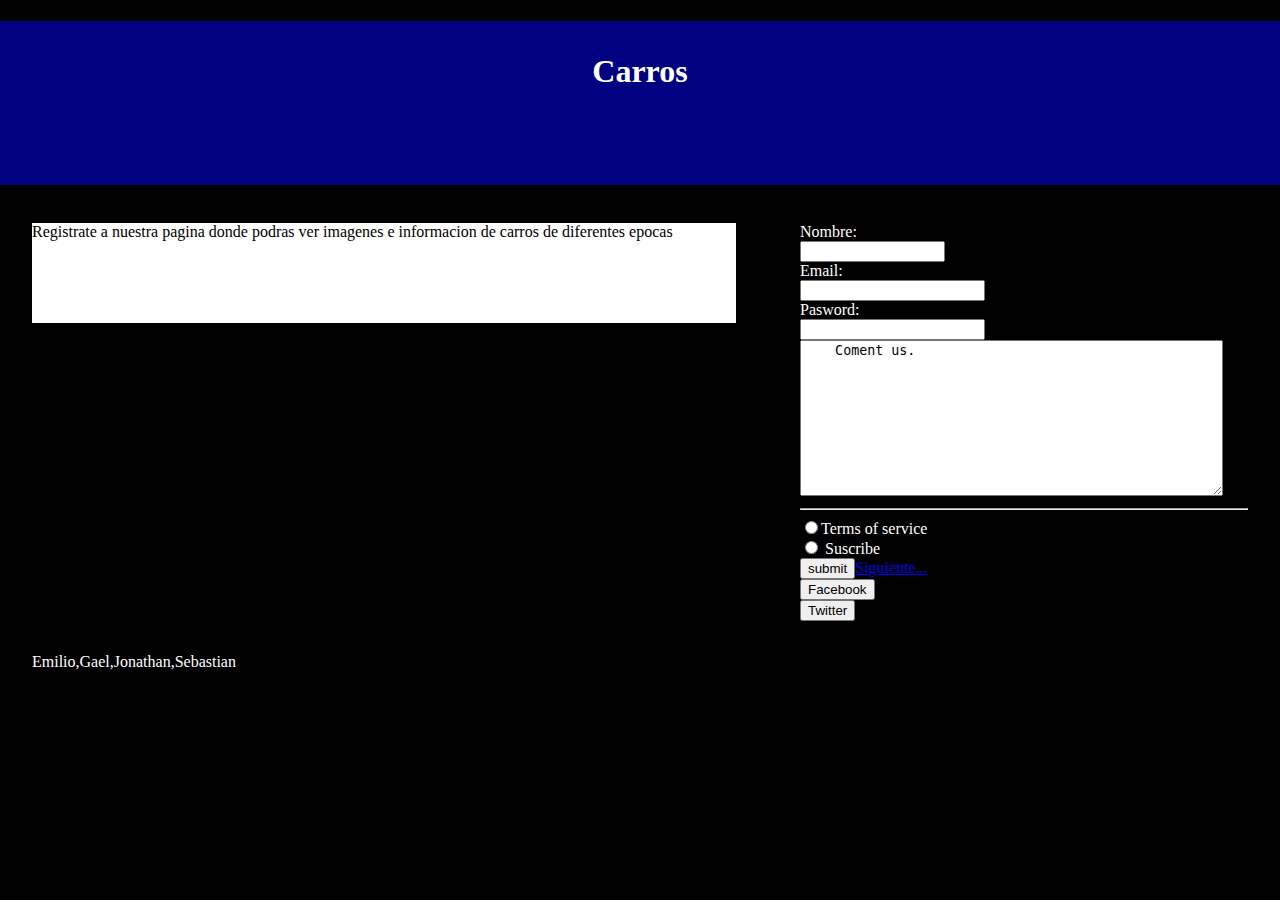
<file: index.html>
<!DOCTYPE html>
<html>
<head>
    <meta charset="UTF-8">
    <meta name="viewport" content="width=device-width">
    <title>Carros</title>
    <link rel="stylesheet" type="text/css" href="estilos4.css">
</head>
<body>
    <h1><header class="encabezado">Carros</header></h1>
    <section class="contenido">
         <article class="post">Registrate a nuestra pagina donde podras ver imagenes e informacion de carros de diferentes epocas</article>
    </section>
    <aside class="contenido-lateral">
<form>
    <label for="fname">Nombre:</label><br>
    <input type="text" id="fname" name="fname" placeholder=""size="15" maxlength="16" required><br>

    <label for="email">Email:</label><br>
    <input type="email" id="email" name="email" required><br>

    <label for="pwd">Pasword:</label><br>
    <input type="pasword" id="pwd" name="pwd" required><br>




    <textarea name="message" rows="10" cols="50">
    Coment us.
    </textarea>
    <hr>

    <input type="radio" id="male" name"terms" value="Terms of service"
    <label for="male">Terms of service</label><br>
    <input type="radio" id="female" name="suscribe" value="suscribe">
    <label for="female">Suscribe</label><br>

        <input type="submit" value="submit"><a href="segundapagina.html">Siguiente...</a><br>
    
    <input type="submit" value="Facebook"><br>
    <input type="submit" value="Twitter">    
</form>
</aside>
    <footer class="pie-pagina">Emilio,Gael,Jonathan,Sebastian</footer>
</body>
</html>
</file>
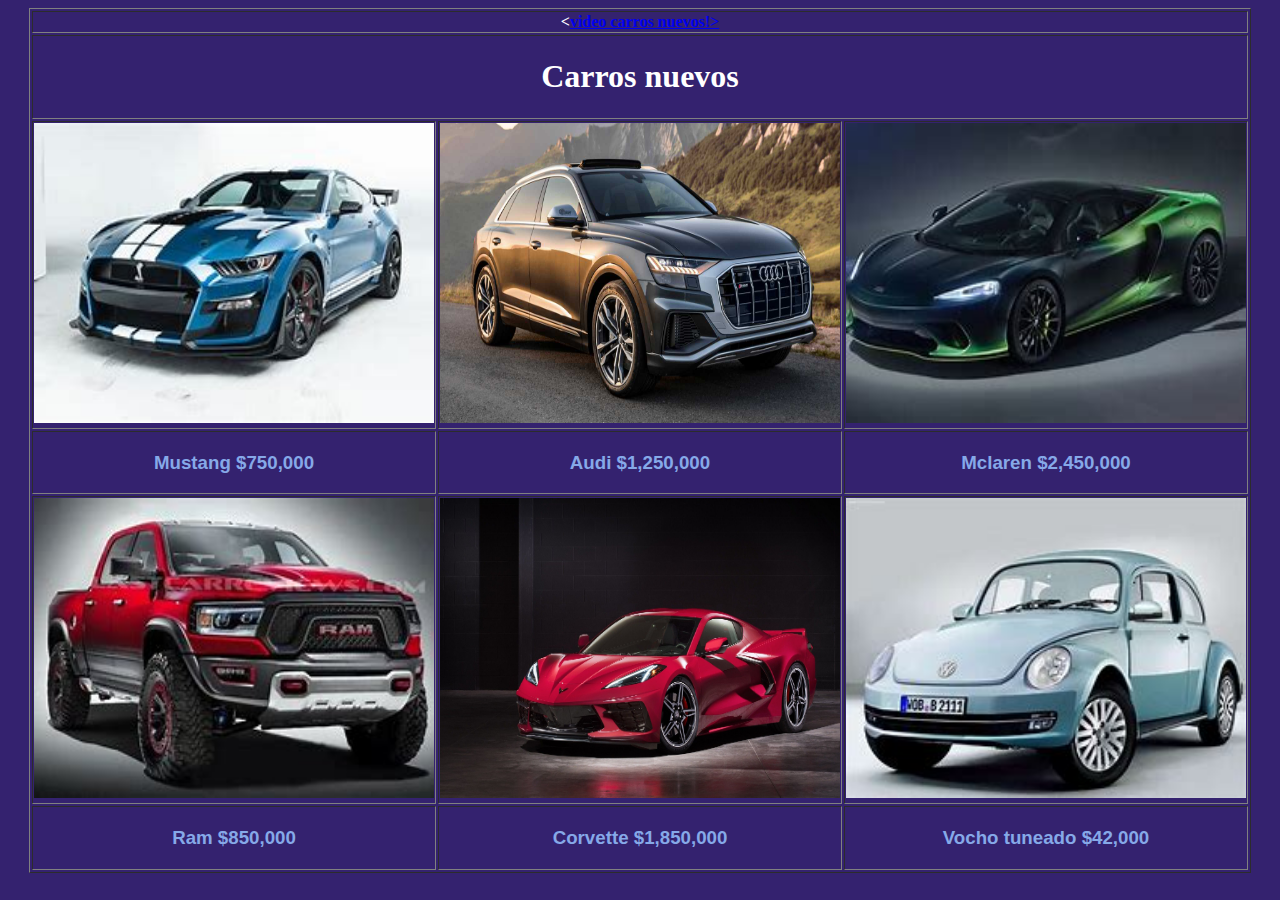
<file: carros nuevos.html>
<!DOCTYPE html>
<html>
<head>
	<title>Carros</title>
<link rel="stylesheet" type="text/css" href="estilos3.css">
</head>
<body>
<center>
<table border="1" width="1200">
<tr>
	<th colspan="4"><width="450" heigth="750"><<a href="https://youtu.be/ZsXeGKJKulg">video carros nuevos!></a>
 
</tr>
<tr>
	<th colspan="4"><h1>Carros nuevos</h1></th>
</tr>
<tr>
	<td><img src="mustang.jpg" height="300" width="400" /></td>
	<td><img src="audi.jpg" height="300" width="400" /></td>
	<td><img src="mclaren.jpg" height="300" width="400" /></td>
</tr>
<tr>
	<td style="text-align:center"><h3>Mustang $750,000</h3></td>
	<td style="text-align:center"><h3>Audi $1,250,000</h3></td>
	<td style="text-align:center"><h3>Mclaren $2,450,000</h3></td>
</tr>
<tr>
	<td><img src="ram.jpg" height="300" width="400" /></td>
	<td><img src="corvette.jpg" height="300" width="400" /></td>
	<td><img src="vbocho.jpg" height="300" width="400" /></td>
</tr>
<tr>
	<td style="text-align:center"><h3>Ram $850,000</h3></td>
	<td style="text-align:center"><h3>Corvette $1,850,000</h3></td>
	<td style="text-align:center"><h3>Vocho tuneado $42,000</h3></td>
</tr>
</table>
</center>
</body>
</html>
</file>
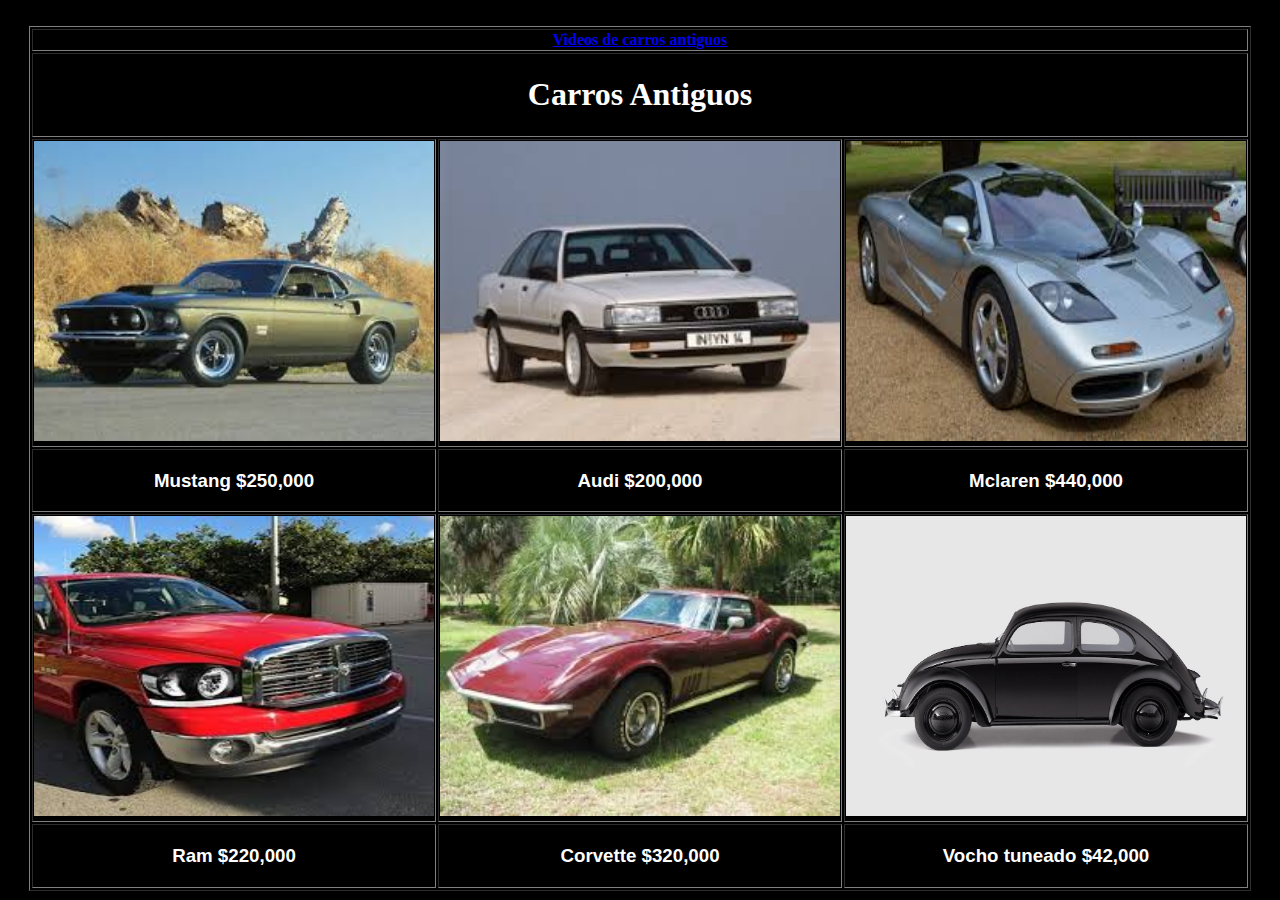
<file: carros viejos.html>
<!DOCTYPE html>
<html>
<head>
	<title>Carros</title>
<link rel="stylesheet" type="text/css" href="estilos 2.css">
</head>
<body>
<center>
<table border="1" width="1200">
<tr>>

	<th colspan="4"><width="450" heigth="750"><a href="https://youtu.be/5SUm00nFeqU">Videos de carros antiguos</></tr>
<tr>
	<th colspan="4"><h1>Carros Antiguos</h1></th>
</tr>
<tr>
	<td><img src="mustang 2.jpg" height="300" width="400" /></td>
	<td><img src="audi 2.jpg" height="300" width="400" /></td>
	<td><img src="mclaren 2.jpg" height="300" width="400" /></td>
</tr>
<tr>
	<td style="text-align:center"><h3>Mustang $250,000</h3></td>
	<td style="text-align:center"><h3>Audi $200,000</h3></td>
	<td style="text-align:center"><h3>Mclaren $440,000</h3></td>
</tr>
<tr>
	<td><img src="ram 2.jpg" height="300" width="400" /></td>
	<td><img src="corvette 2.jpg" height="300" width="400" /></td>
	<td><img src="vocho.jpg" height="300" width="400" /></td>
</tr>
<tr>
	<td style="text-align:center"><h3>Ram $220,000</h3></td>
	<td style="text-align:center"><h3>Corvette $320,000</h3></td>
	<td style="text-align:center"><h3>Vocho tuneado $42,000</h3></td>
</tr>
</table>
</center>
</body>
</html>
</file>
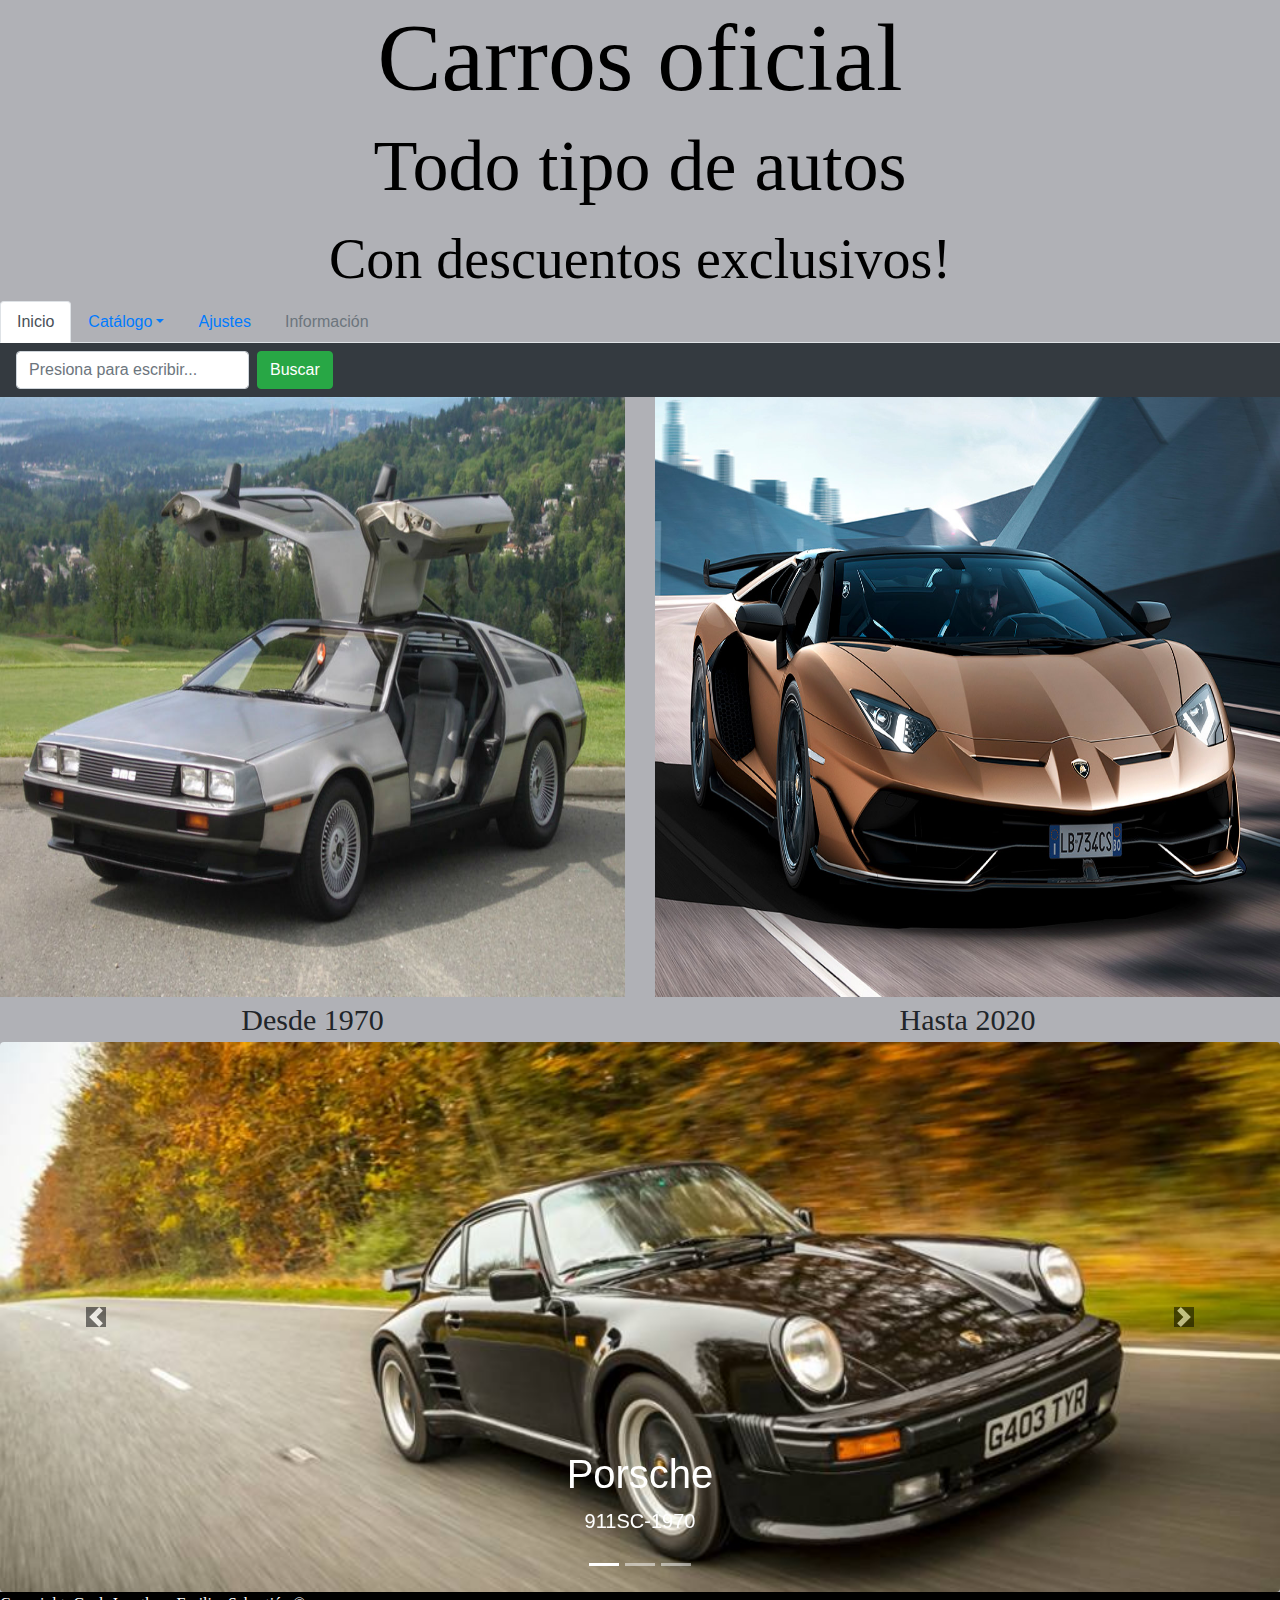
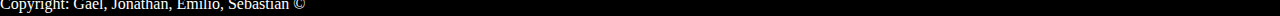
<file: segundapagina.html>
<!DOCTYPE html>
<html lang="en">
<head>
  <title>Bootstrap 4 Example</title>
  <meta charset="utf-8">
  <meta name="viewport" content="width=device-width, initial-scale=1">
  <link rel="stylesheet" href="https://maxcdn.bootstrapcdn.com/bootstrap/4.5.2/css/bootstrap.min.css">
  <script src="https://ajax.googleapis.com/ajax/libs/jquery/3.5.1/jquery.min.js"></script>
  <script src="https://cdnjs.cloudflare.com/ajax/libs/popper.js/1.16.0/umd/popper.min.js"></script>
  <script src="https://maxcdn.bootstrapcdn.com/bootstrap/4.5.2/js/bootstrap.min.js"></script>
  <link rel="stylesheet" type="text/css" href="estilos.css">
</head>


<body>
<div class="row">
	<div class="col-sm|md|lg|xl-12 container">
		<h2 class="display-1 titulo">Carros oficial</h2>
  		<p class="display-3 subtitulo">Todo tipo de autos</p>
      <div class=".jumbotron-fluid">
  <h1 class="display-4 subtitulo">Con descuentos exclusivos!</h1>
</div>
	</div>
</div>


<ul class="nav nav-tabs">
  <li class="nav-item">
    <a class="nav-link active" href="#">Inicio</a>
  </li>
  <li class="nav-item dropdown">
    <a class="nav-link dropdown-toggle" data-toggle="dropdown" href="#">Catálogo</a>
    <div class="dropdown-menu">
	    <a class="dropdown-item" href="carros viejos.html">De 1970 a 1990</a>
	  <a class="dropdown-item" href="carros nuevos.html">De 2000 a 2019</a>
    </div>
  </li>
 
  
  <li class="nav-item">
    <a class="nav-link" href="#">Ajustes</a>
  </li>
  <li class="nav-item">
    <a class="nav-link disabled" href="#">Información</a>
  </li>
</ul>


<nav class="navbar navbar-expand-sm bg-dark navbar-dark">
  <form class="form-inline" action="/action_page.php">
    <input class="form-control mr-sm-2" type="text" placeholder="Presiona para escribir...">
    <button class="btn btn-success" type="submit">Buscar</button>
  </form>
</nav>


<div class="row">
  <div class="col-sm-3 col-md-10 col-lg-6"><img src="carros 1970 a 1990 3.jpg">
      <div class="texto1970">Desde 1970</div>
  </div>

  <div class="col-sm-9 col-md-2 col-lg-6"><img src="carros 2000 1.jpg">
      <div class="texto2019">Hasta 2020</div>
  </div>
</div>


<div id="demo" class="carousel slide" data-ride="carousel">

  <!-- Indicators -->
  <ul class="carousel-indicators">
    <li data-target="#demo" data-slide-to="0" class="active"></li>
    <li data-target="#demo" data-slide-to="1"></li>
    <li data-target="#demo" data-slide-to="2"></li>
  </ul>

  <!-- The slideshow -->
  <div class="carousel-inner">
    <div class="carousel-item active">
      <img src="carros 1970 a 1990 1.jpg" class="rounded">
      <div class="carousel-caption">
        <h3>Porsche</h3>
        <p>911SC-1970</p>
      </div>
    </div>
    <div class="carousel-item">
      <img src="carros 1970 a 1990 2.jpg" class="rounded">
      <div class="carousel-caption">
        <h3>Ford</h3>
        <p>Mustang Gt 1970</p>
      </div>
    </div>
    <div class="carousel-item">
      <img src="carros 2000 3.png" class="rounded">
      <div class="carousel-caption">
        <h3>Ford</h3>
        <p>Fusion 2020</p>
      </div>
    </div>
  </div>

  <!-- Left and right controls -->
  <a class="carousel-control-prev" href="#demo" data-slide="prev">
    <span class="carousel-control-prev-icon"></span>
  </a>
  <a class="carousel-control-next" href="#demo" data-slide="next">
    <span class="carousel-control-next-icon"></span>
  </a>


</div>
<footer class="foot">Copyright: Gael, Jonathan, Emilio, Sebastián &copy;</footer>
</body>
</html>
</file>
<file: estilos4.css>
body{
     margin: 0;
     background-color: black;
}

.encabezado, .contenido, .contenido-lateral, .pie-pagina{
    padding: 1em 2em;
;
    
}
.contenido, .contenido-lateral, .pie-pagina{
    float: left;
    box-sizing: border-box;
}
.encabezado{
    background-color: #000080;
     height: 100px;
     text-align: center;
     color: white;

}
.contenido{
       width: 60%;
}
.contenido-lateral{
    width: 40%;
    background-color: #000000;
     color: white;
}
.post{
    background-color: #ffffff;
    height: 100px;
    margin-bottom: 1em;
}
.pie-pagina{
    width: 100%;
    background-color: #000000;
    height: 50px;
    color: white;
}

@media screen and (min-width: 700px) and (max-width: 1024px){
    .encabezado{
        background color: rgb(246,246,243);
    }
    .contenido, .contenido-lateral{
        width: 50%;
    }
}

@media screen and (min-width: 480px) and (max-width: 780px){
        .encabezado{
        background-color: rgb(246,120,243);
     }
     .contenido, .contenido-lateral{
         width: 100%;
     }
}
@media screen and (max-width: 480px){
    .encabezado{
        height: 80px;
    }         
    .contenido{ 
        background-color: (250,250,268)
    }
    .contenido, contenido-lateral{
        width: 100%;
    }
}

rgb(247,220,22)
rgb(163,163,113)
rgba(117,225, 26, 0.46)
</file>
<file: estilos3.css>
body{
	background-color: #34226F;
}

td{
	color: #86A9E8;
	font-family: helvetica;
}

title{
	color: white;
}

th{
	color: white;
}
</file>
<file: estilos 2.css>
body{
	background-color: black;
}

td{
	color: white;
	font-family: helvetica;
}

th{
	height: 750;
	color: white; 
}
</file>
<file: estilos.css>
img{
	width: 100%;
	height: 600px;
}

body{
	background-color: #B0B1B6;
}

.titulo{
	text-align: center;
	font-family: serif;
	color: black;
}

.subtitulo{
	color: black;
	text-align: center;
	font-family: times-new-roman;
}

.texto1970{
	text-align: center;
	font-size: 30px;
	font-family: serif;
}

.texto2019{
	text-align: center;
	font-size: 30px;
	font-family: serif;
}

.rounded{
	height: 550px;
	width: 100%;
}

.carousel-control-prev-icon{
	background-color: black;
}

.carousel-control-next-icon{
	background-color: black;
}

h3{
	font-size: 40px;
	color: white;
	font-family: helvetica;
}

p{
	font-size: 20px;
	color: white;
	font-family: arial;
}

.foot{
	background-color: black;
	color: white;
	font-family: serif;
}
</file>
